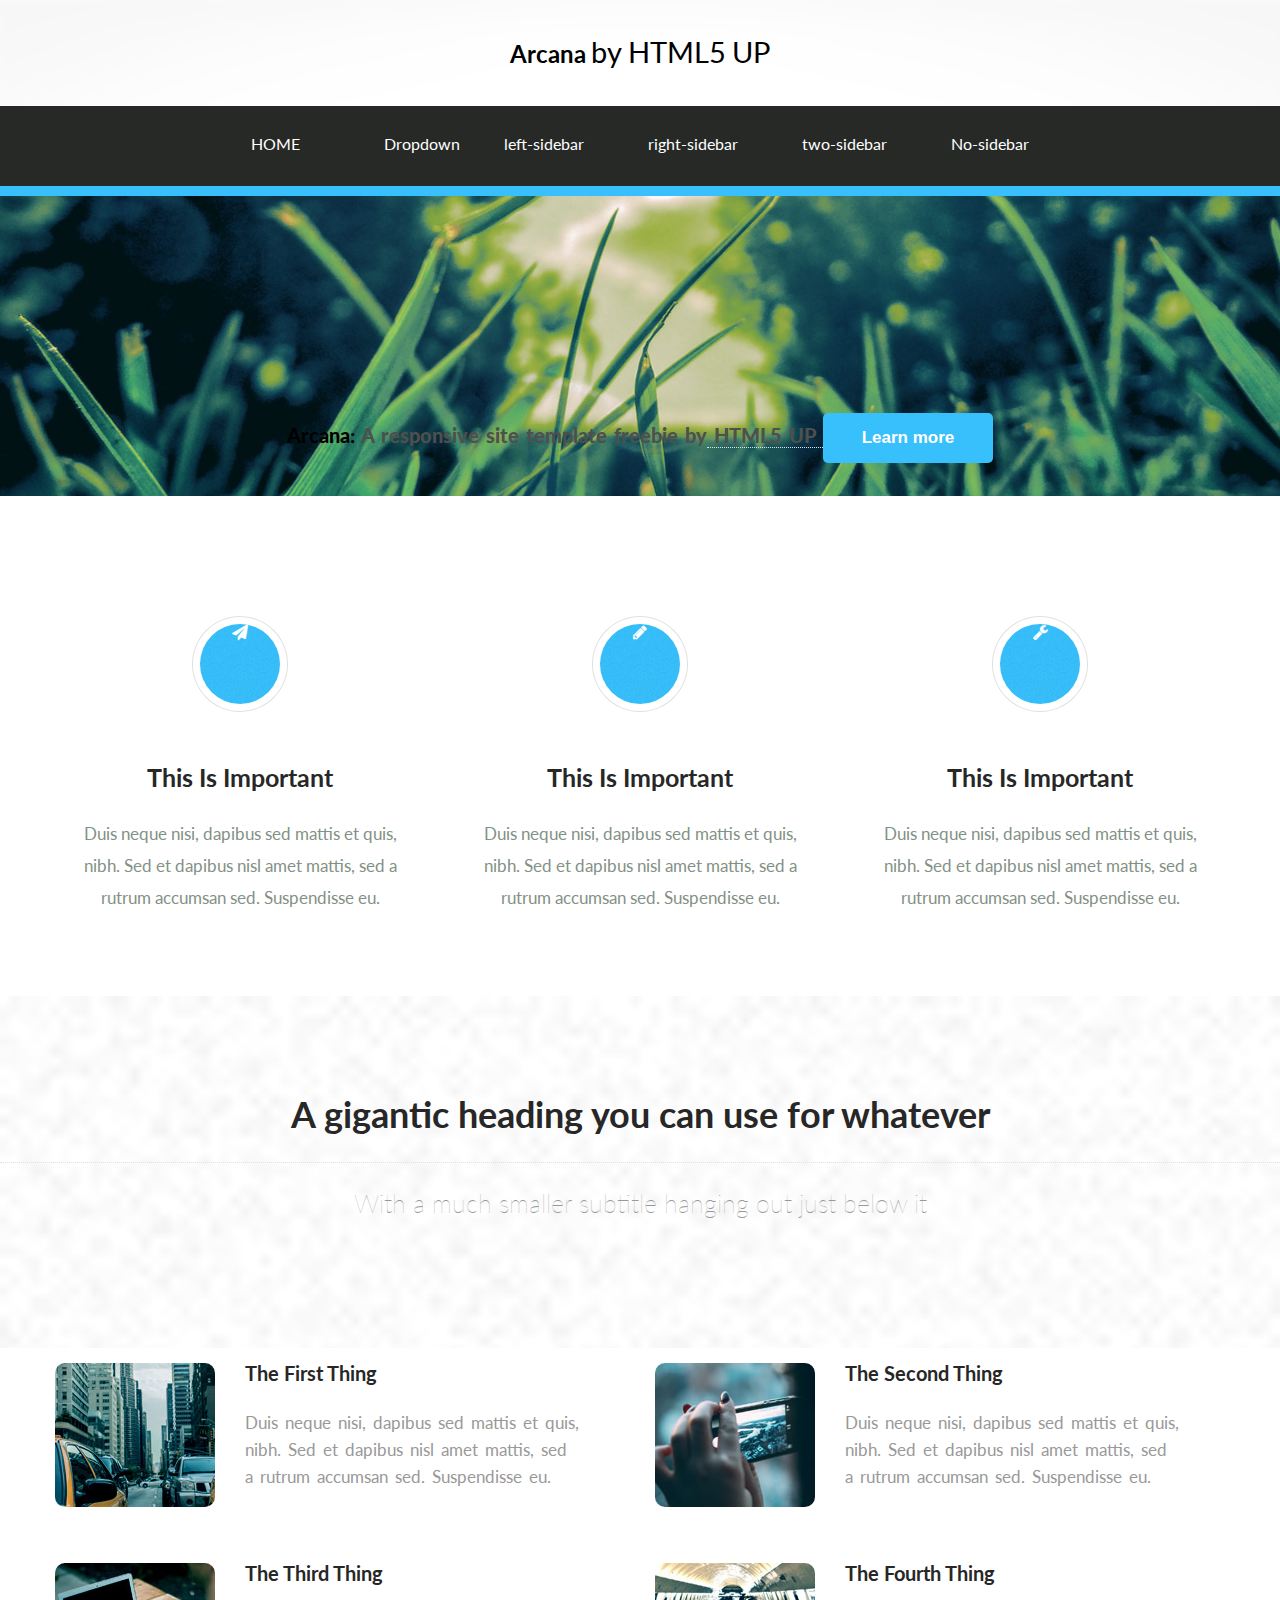
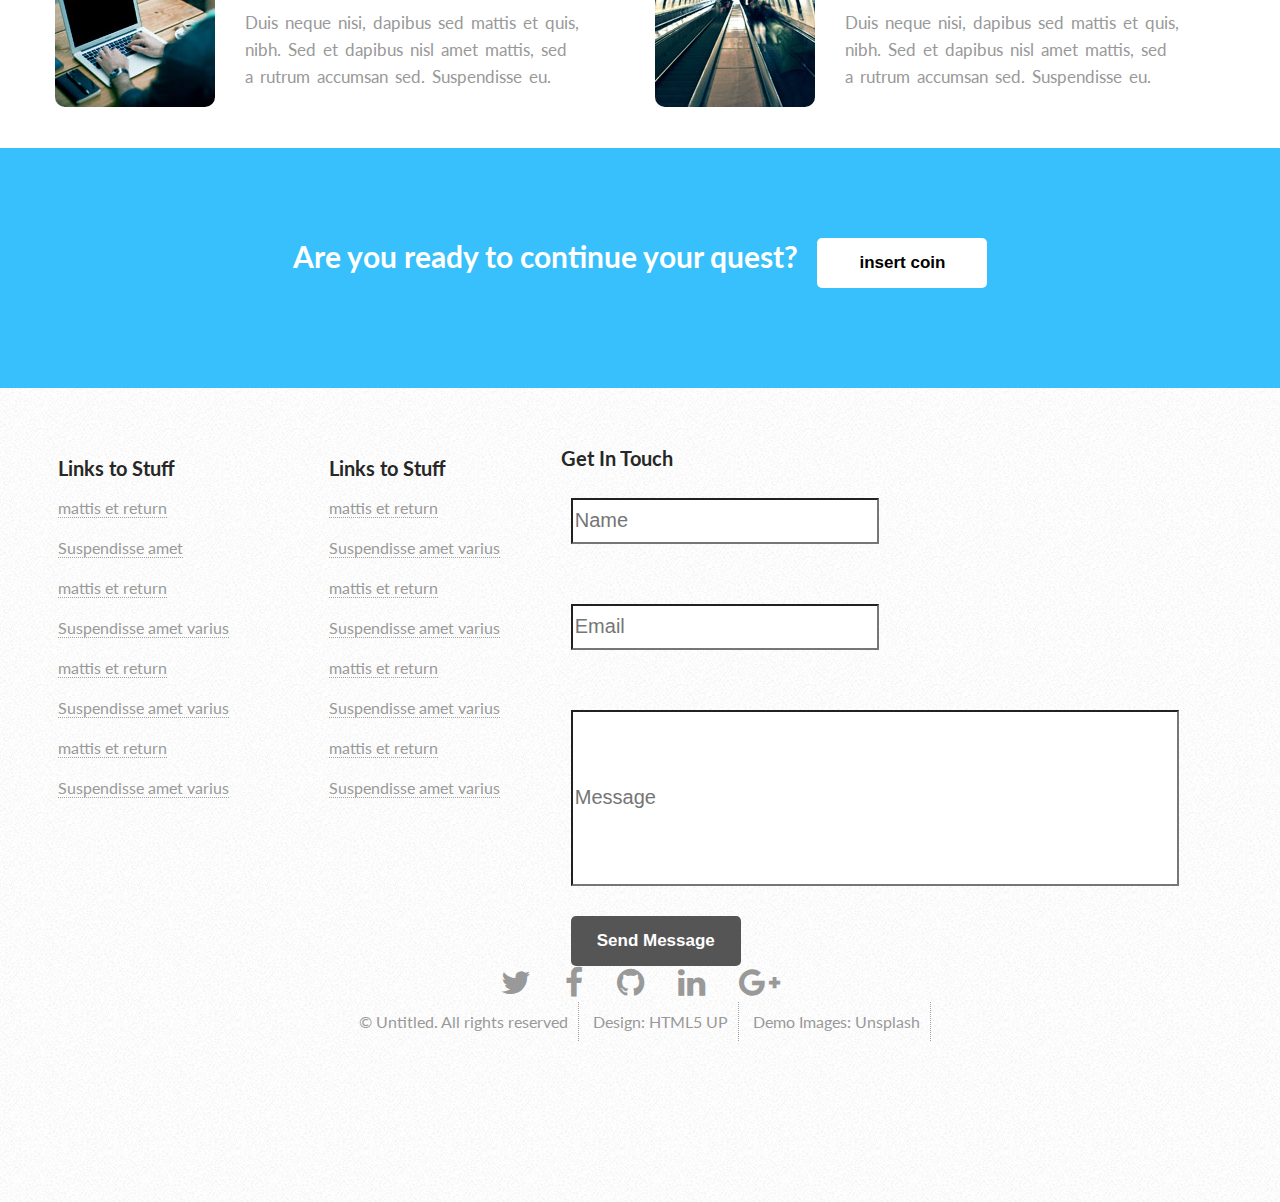
<file: Archna/index.html>
<!DOCTYPE html>
<html>
	<head>
		<title>Arcana</title>
		<link type="text/css" rel="stylesheet" href="style.css">
		<link rel="stylesheet" type="text/css" href="reset.css">
		<link rel="stylesheet" type="text/css" href="fa/css/font-awesome.css">
		<link href="https://fonts.googleapis.com/css?family=Lato" rel="stylesheet">
	</head>
	<body>
    <section class="parent-heading">
    		<div class="heading">
    			<h1><a href="#">Arcana <span>by HTML5 UP</span></a></h1>
    		</div>
    </section>
    <div class="navbar">
    		<ul>
    			<li><a href="#">HOME</li>
    			<li class="design">
    				<a href="#">Dropdown</a>
    				<ul>
    					<li><a href="#">ghdgjsh add</a></li>
    					<li> <a href="#">kjkd add</a></li>
    					<li> <a href="#">nkdnk add</a></li>
    					<li ><a href="#">kjd add</a></li>
    					<li> <a href="#">ldmcl</a></li>
    				</ul>
    			</li>
	    		<li><a href="#">left-sidebar</a></li>
	    		<li><a href="#">right-sidebar</a></li>
	    		<li><a href="#">two-sidebar</a></li>
	    		<li><a href="#">No-sidebar</a></li>
    		</ul>
    </div>
    <div class="wrapper">
    	<h2>Arcana:<span> A responsive site template freebie by<span class="line"> HTML5 UP </span></span> <a href="#"><button>Learn more</a>
    	</button></h2>
    </div>
    <div class="container">
    		<div class=" box box-1">
    		<i class="icon-major fa fa-paper-plane"></i>
    			<h3>This Is Important</h3>
    			<p>Duis neque nisi, dapibus sed mattis et quis,<br> nibh. Sed et dapibus nisl amet mattis, sed a<br> rutrum accumsan sed. Suspendisse eu.</p>
    		</div>
    		<div class="box box-2">
    			<i class="icon-major fa fa-pencil fa-large"></i>
    			<h3>This Is Important</h3>
    			<p>Duis neque nisi, dapibus sed mattis et quis,<br> nibh. Sed et dapibus nisl amet mattis, sed a<br> rutrum accumsan sed. Suspendisse eu.</p>
    		</div>
    		<div class="box box-3">
    			<i class="icon-major fa fa-wrench"></i>
    			<h3>This Is Important</h3>
    			<p>Duis neque nisi, dapibus sed mattis et quis,<br> nibh. Sed et dapibus nisl amet mattis, sed a<br> rutrum accumsan sed. Suspendisse eu.</p>
    		</div>
    	</div>
    	<div class="text-header">
    		<h1>A gigantic heading you can use for whatever</h1><br>
    		<p>With a much smaller subtitle hanging out just below it</p>
    	</div>
    	<section class="container1">
    		<div class="row">
    			<div class="box-size">
	    			<div class="pic">
	    				<img class="pic1" src="img/pic1.jpg">
	    			</div>
	    			<div class="pic">
	    				<h3>The First Thing</h3><br>
	    				<p>Duis neque nisi, dapibus sed mattis et quis,<br> nibh. Sed et dapibus nisl amet mattis, sed<br> a rutrum accumsan sed. Suspendisse eu.</p>
					</div>
    			</div>
    			<div class="box-size">
    				<div class="pic">
	    				<img class="pic1" src="img/pic2.jpg">
	    			</div>
	    			<div class="pic">
	    				<h3>The Second Thing</h3><br>
	    				<p>Duis neque nisi, dapibus sed mattis et quis,<br> nibh. Sed et dapibus nisl amet mattis, sed<br> a rutrum accumsan sed. Suspendisse eu.</p>
					</div>
    			</div>
    		</div>
    		<div class="row">
    			<div class="box-size">
	    			<div class="pic">
	    				<img class="pic1" src="img/pic3.jpg">
	    			</div>
	    			<div class="pic">
	    				<h3>The Third Thing</h3><br>
	    				<p>Duis neque nisi, dapibus sed mattis et quis,<br> nibh. Sed et dapibus nisl amet mattis, sed<br> a rutrum accumsan sed. Suspendisse eu.</p>
					</div>
    			</div>
    			<div class="box-size">
    				<div class="pic">
	    				<img class="pic1" src="img/pic4.jpg">
	    			</div>
	    			<div class="pic">
	    				<h3>The Fourth Thing</h3><br>
	    				<p>Duis neque nisi, dapibus sed mattis et quis,<br> nibh. Sed et dapibus nisl amet mattis, sed<br> a rutrum accumsan sed. Suspendisse eu.</p>
					</div>
    	</section>
   <section class="container2">
    		<h1>Are you ready to continue your quest? <a href="#"><button>insert coin</button></a> </h1>
    	</section>
    	<section class="container3">
    		<div class="list-item">
    			<h3>Links to Stuff</h3>
    			<ul>
   				<li><a href="#">mattis et return</a></li>
   				<li><a href="#">Suspendisse amet </varius</li>
   				<li><a href="#">mattis et return</a></li>
   				<li><a href="#">Suspendisse amet varius</a></li>
   				<li><a href="#">mattis et return</a></li>
   				<li><a href="#">Suspendisse amet varius</a></li>
   				<li><a href="#">mattis et return</a></li>
   				<li><a href="#">Suspendisse amet varius</a></li>
    			</ul>
    		</div>
    		<div class="list-item">
    			<h3>Links to Stuff</h3>
    			<ul>
   				<li><a href="#">mattis et return</a></li>
   				<li><a href="#">Suspendisse amet varius</a></li>
   				<li><a href="#">mattis et return</li>
   				<li><a href="#">Suspendisse amet varius</a></li>
   				<li><a href="#">mattis et return</li></a>
   				<li><a href="#">Suspendisse amet varius</a></li>
   				<li><a href="#">mattis et return</a></li>
   				<li><a href="#">Suspendisse amet varius</a></li>
    			</ul>
    		</div>
    		<div class="form">
    			<h3>Get In Touch</h3>
    			<input  type="text" placeholder="Name">  <input type="text" placeholder="Email"><br>
    			<input class="message" type="text" placeholder="Message">
    			<button>Send Message</button>
    		</div><br>
    	</section>
	    	<footer class="primary-footer">
	    		<a href="#"><i class="fa fa-twitter fa-2x"></i></a>
	    		<a href="#"><i class="fa fa-facebook fa-2x"></i></a>
	    		<a href="#"><i class="fa fa-github fa-2x"></i></a>
	    		<a href="#"><i class="fa fa-linkedin fa-2x"></i></a>
	    		<a href="#"><i class="fa fa-google-plus fa-2x"></i></a> 
	    		<div class="copyright">
	    			<ul>
	    				<li>© Untitled. All rights reserved</li>
	    				<li>Design:<a href="#"> HTML5 UP</a></li>
	    				<li>Demo Images:<a href="#"> Unsplash</a></li>
	    			</ul>
	    		</div>  		
	    	</footer>
    
	</body>
</html>
</file>
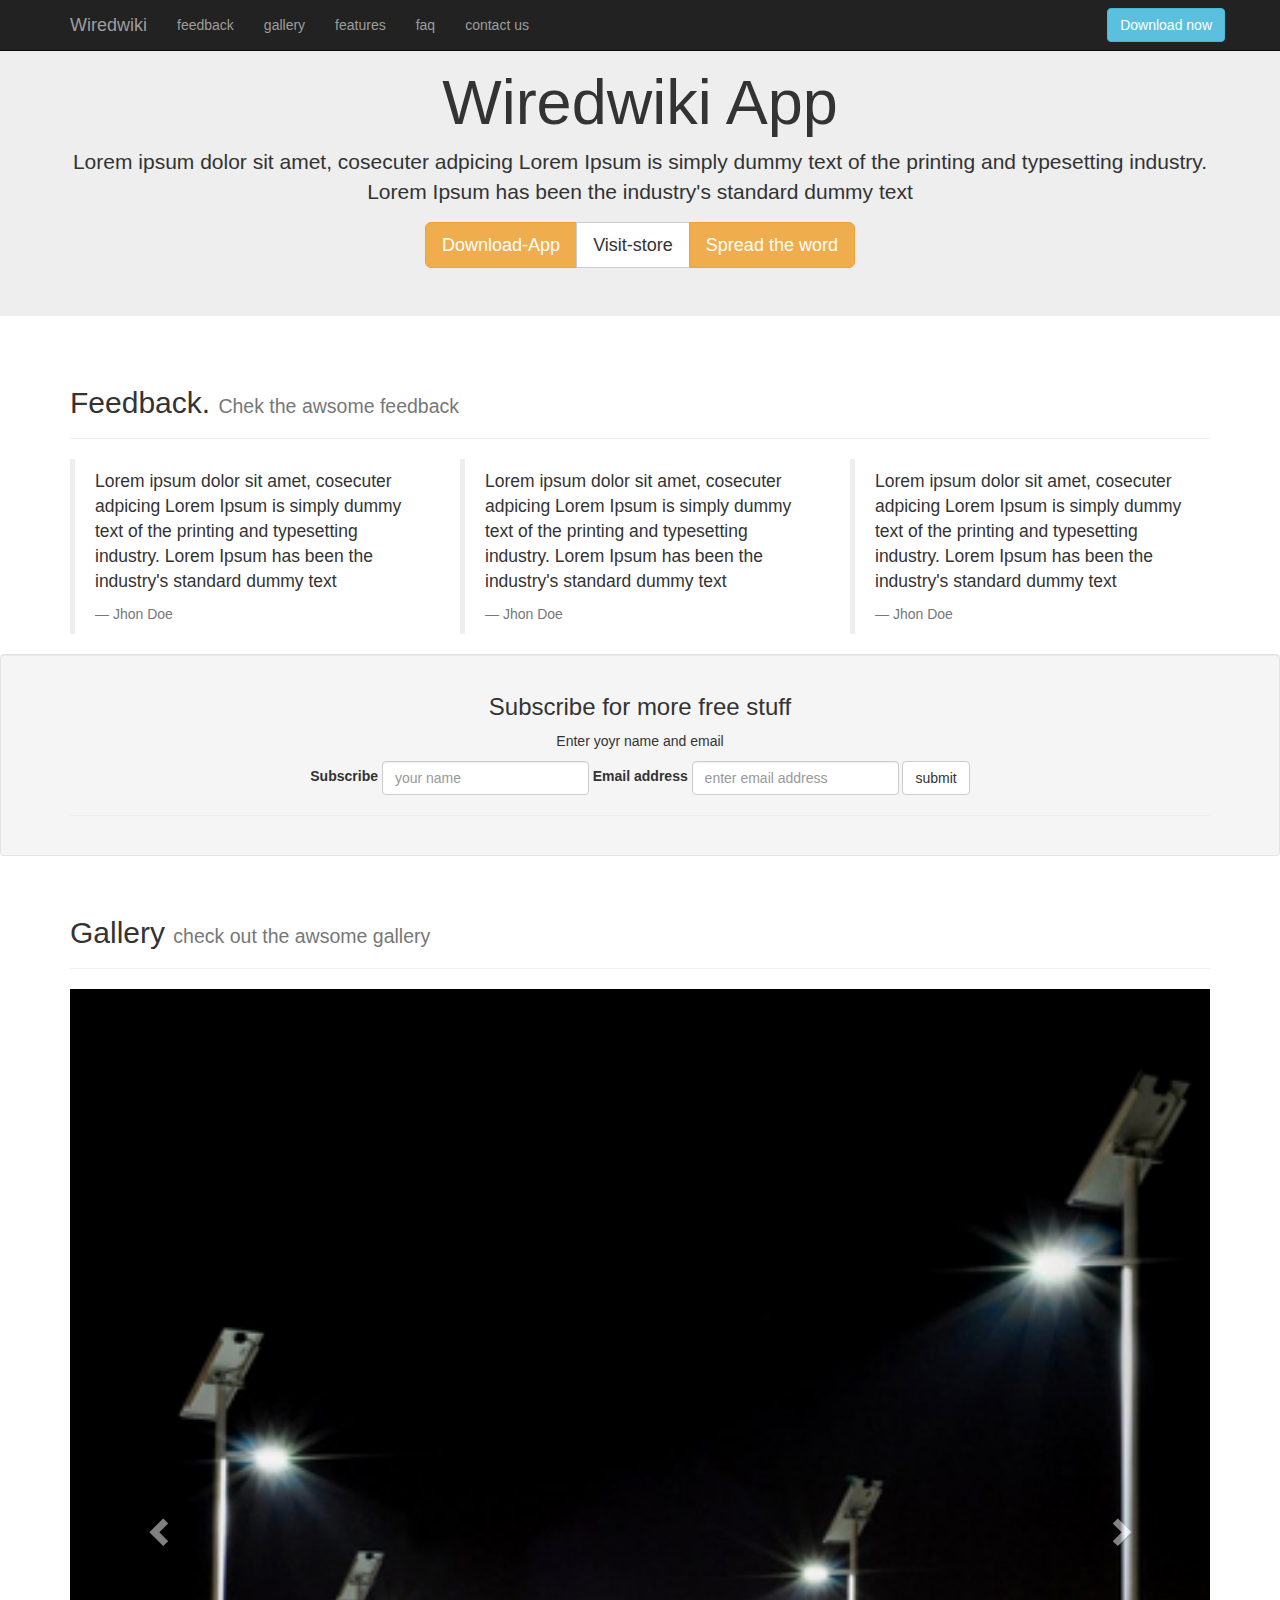
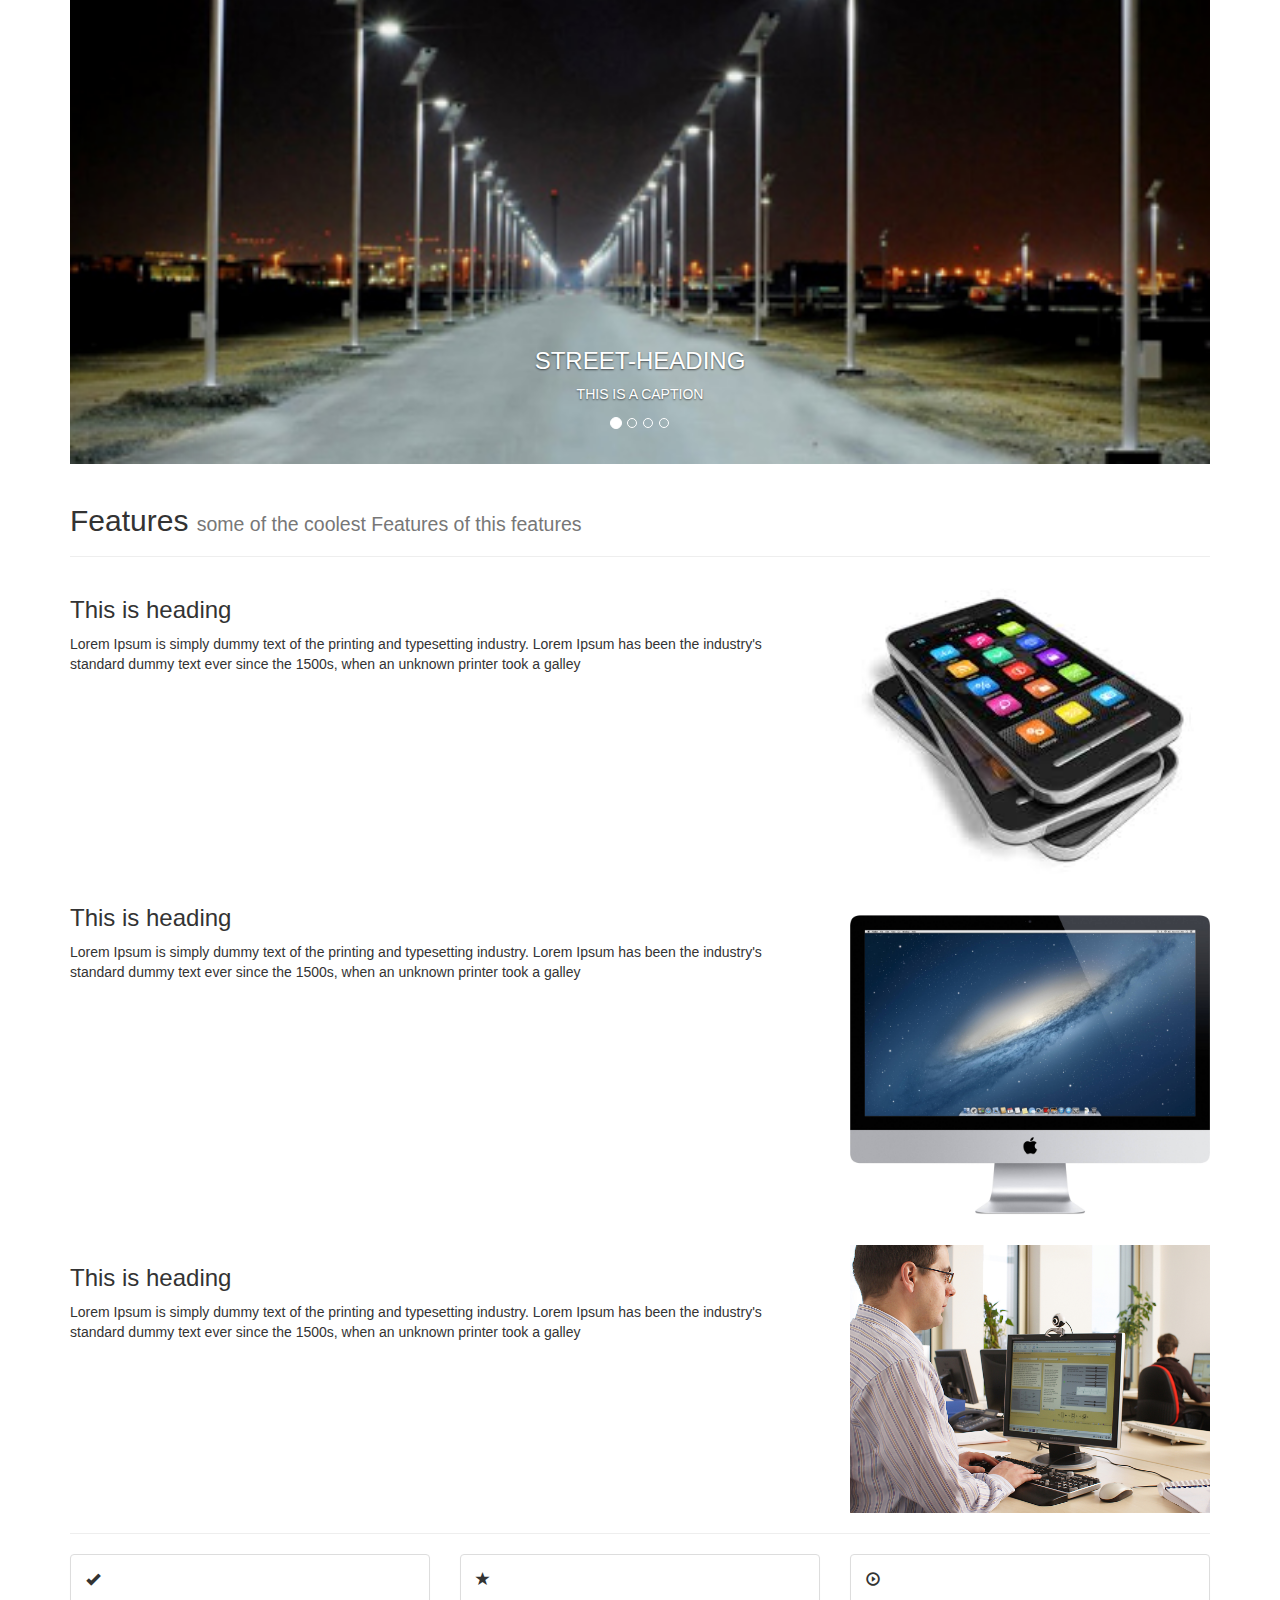
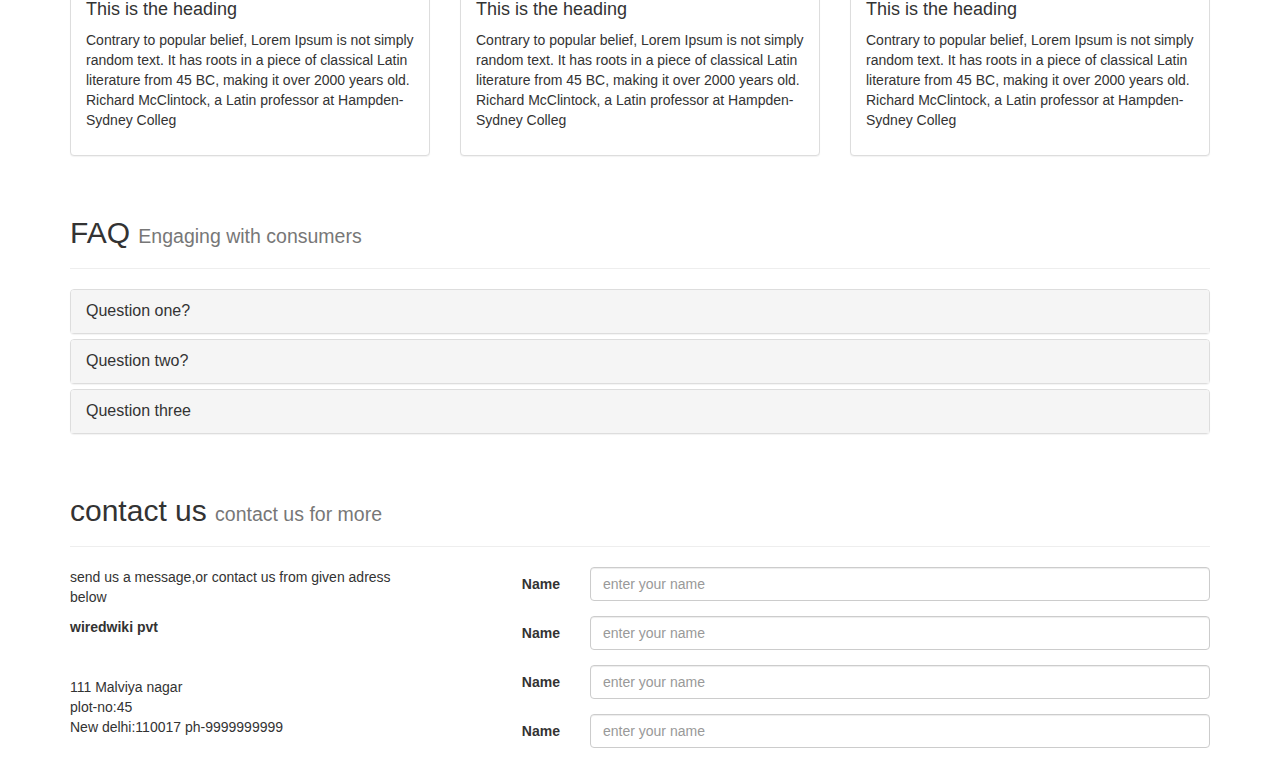
<file: Bootstrap-1/index.html>
<!DOCTYPE html>
<html>
	<head>
		<title>responsive layout</title>
		<!-- latest compiled minified css -->
		<link rel="stylesheet" type="text/css" href="css/bootstrap.css">
		<style>
			img{
				width:1200px;
				height:auto;  
			}
		</style>
	</head>
	<body>
			<!-- navbar -->
			<Nav class="navbar navbar-inverse navbar-fixed-top" id="My-navbar">
				<div class="container">
					<div class="navbar-heading">
						<button type="button" class="navbar-toggle" data-toggle="collapse" data-target="#navbar-collapse">
						<span class="icon-bar"></span>
						<span class="icon-bar"></span>
						<span class="icon-bar"></span>
						<span class="icon-bar"></span>
						</button>
						<a href="" class=navbar-brand>Wiredwiki</a>
					</div><!-- navbar-header -->
					<div class="collapse navbar-collapse" id="navbar-collapse">
					  <a href="" class="btn btn-info navbar-btn navbar-right">Download now</a>
						<ul class="nav navbar-nav">
							<li><a href="#feedback">feedback</a></li>
							<li><a href="#gallery">gallery</a></li>
							<li><a href="#features">features</a></li>
							<li><a href="#faq">faq</a></li>		
							<li><a href="#contact us">contact us</a></li>	
						</ul>
					</div>	
				</div><!-- End of Container -->
			</nav><!-- end of navbar -->
			<!-- jumbotron -->
			<div class="jumbotron">
				<div class="container text-center">
					<h1>Wiredwiki App</h1>
					<p>Lorem ipsum dolor sit amet, cosecuter adpicing Lorem Ipsum is simply dummy text of the printing and typesetting industry. Lorem Ipsum has been the industry's standard dummy text</p>
					<div class="btn-group">
						<a href="" class="btn btn-lg btn-warning">Download-App</a>
						<a href="" class="btn btn-lg btn-default">Visit-store</a>
						<a href="" class="btn btn-lg btn-warning">Spread the word</a>
					</div>
				</div><!-- End of container -->
			</div><!-- End of jombotorn -->
			
			<div class="container">
				<section>
					<div class="page-header" id="feedback">
						<h2>Feedback. <small>Chek the awsome feedback</small></h2>
					</div>
					<div class="row">
						<div class="col-lg-4">
							<blockquote>
								<p>Lorem ipsum dolor sit amet, cosecuter adpicing Lorem Ipsum is simply dummy text of the printing and typesetting industry. Lorem Ipsum has been the industry's standard dummy text</p>
								<footer>Jhon Doe</footer>
							</blockquote>
						</div>
						<div class="col-lg-4">
							<blockquote>
								<p>Lorem ipsum dolor sit amet, cosecuter adpicing Lorem Ipsum is simply dummy text of the printing and typesetting industry. Lorem Ipsum has been the industry's standard dummy text</p>
								<footer>Jhon Doe</footer>
							</blockquote>
						</div>
						<div class="col-lg-4">
							<blockquote>
								<p>Lorem ipsum dolor sit amet, cosecuter adpicing Lorem Ipsum is simply dummy text of the printing and typesetting industry. Lorem Ipsum has been the industry's standard dummy text</p>
								<footer>Jhon Doe</footer>
							</blockquote>
						</div>
					</div><!-- End of row" -->
				</section>
			</div><!-- End of container -->
			<!-- Call to action -->
				<section>
					<div class="well">
						<div class="container text-center">
							<h3>Subscribe for more free stuff</h3>
							<p>Enter yoyr name and email</p>
							<form action="" class="form-inline">
								<div class="form-group">
									<label for="subscription">Subscribe</label>
									<input type="text" class="form-control" id="subscription" placeholder="your name">
								</div>
								<div class=form-group>
									<label for="email">Email address</label>
									<input type="text" class="form-control" id="email" placeholder="enter email address">
								</div>
								<a href="" class="btn btn-default">submit</a>	
							</form>
							<hr>
						</div><!-- End of container -->
					</div><!-- End well -->
				</section>
			<!-- call to action -->
			<!-- Gallery -->
			<div class="container">
				<section>
					<div class="page-header" id="Gallery">
						<h2>Gallery <small>check out the awsome gallery</small></h2>
					</div>
					<div class="carousel slide" id="screenshot-carousel" data-ride="carousel">
						<ol class="carousel-indicators">
							<li data-target="screenshot-carousel" data-slide-to="0" class="active"></li>
							<li data-target="#screenshot-carousel" data-slide-to="1"></li>
							<li data-target="#screenshot-carousel" data-slide-to="2"></li>
							<li data-target="#screenshot-carousel" data-slide-to="3"></li>
						</ol>
						<div class="carousel-inner">
							<div class="item active">
								<img src="img/street.jpg" alt="Text-of-image">
									<div class="carousel-caption">
										<h3>STREET-HEADING</h3>
										<p>THIS IS A CAPTION</p>
									</div>
							</div>
							<div class="item">
								<img src="img/pain.jpg" alt="Text-of-image">
									<div class="carousel-caption">
										<h3>PAINTING-HEADING</h3>
										<p>THIS IS A CAPTION</p>
									</div>

							</div>
							<div class="item">
								<img src="img/street.jpg" alt="Text-of-image">
									<div class="carousel-caption">
										<h3>STREET-HEADING</h3>
										<p>THIS IS A CAPTION</p>
									</div>

							</div>
							<div class="item">
								<img src="img/hiway.jpg" alt="Text-of-image">
									<div class="carousel-caption">
										<h3>HIGHWAY-HEADING</h3>
										<p>THIS IS A CAPTION</p>
									</div>
							</div>
						</div><!--End of inner carousel-->
						<a href="#screenshot-carousel" class="left carousel-control" data-slide="prev">
							<span class="glyphicon glyphicon-chevron-left"></span>
						</a>
						<a href="#screenshot-carousel" class="right carousel-control" data-slide="next">
							<span class="glyphicon glyphicon-chevron-right"></span>
						</a>
					</div><!-- End of carousel -->
				</section>
			</div><!-- end of container-->
			<!--features-->
			<div class="container">
				<section>
					<div class="page-header" id="features">
						<h2>Features <small>some of the coolest Features of this features</small></h2>
					</div><!--End of page-header-->
					<div class="row">
						<div class="col-lg-8">
							<h3>This is heading</h3>
							<p>Lorem Ipsum is simply dummy text of the printing and typesetting industry. Lorem Ipsum has been the industry's standard dummy text ever since the 1500s, when an unknown printer took a galley</p>
						</div>
						<div class="col-lg-4">
						<img class="img-responsive" src="img/sm.jpg">
						</div>
					</div>
					<div class="row">
						<div class="col-lg-8">
							<h3>This is heading</h3>
							<p>Lorem Ipsum is simply dummy text of the printing and typesetting industry. Lorem Ipsum has been the industry's standard dummy text ever since the 1500s, when an unknown printer took a galley</p>
						</div>
						<div class="col-lg-4">
						<img class="img-responsive" src="img/im.jpg">
						</div>
					</div>
					<div class="row">
						<div class="col-lg-8">
							<h3>This is heading</h3>
							<p>Lorem Ipsum is simply dummy text of the printing and typesetting industry. Lorem Ipsum has been the industry's standard dummy text ever since the 1500s, when an unknown printer took a galley</p>
						</div>
						<div class="col-lg-4">
							<img class="img-responsive" src="img/us.jpg">
						</div>
					</div>
				</section>
				<hr>
					<div class="row">
						<div class="col-lg-4">
							<div class="panel panel-default">
								<div class="panel-body">
								<span class="glyphicon glyphicon-ok"></span>
									<h4>This is the heading</h4>
									<p>Contrary to popular belief, Lorem Ipsum is not simply random text. It has roots in a piece of classical Latin literature from 45 BC, making it over 2000 years old. Richard McClintock, a Latin professor at Hampden-Sydney Colleg</p>
								</div>
							</div>
							
						</div>
						<div class="col-lg-4">
							<div class="panel panel-default">
								<div class="panel-body">
								<span class="glyphicon glyphicon-star"></span>
									<h4>This is the heading</h4>
									<p>Contrary to popular belief, Lorem Ipsum is not simply random text. It has roots in a piece of classical Latin literature from 45 BC, making it over 2000 years old. Richard McClintock, a Latin professor at Hampden-Sydney Colleg</p>
								</div>
							</div>
							
						</div>
						<div class="col-lg-4">
							<div class="panel panel-default">
								<div class="panel-body">
								<span class="glyphicon glyphicon-play-circle"></span>
									<h4>This is the heading</h4>
									<p>Contrary to popular belief, Lorem Ipsum is not simply random text. It has roots in a piece of classical Latin literature from 45 BC, making it over 2000 years old. Richard McClintock, a Latin professor at Hampden-Sydney Colleg</p>
								</div>
							</div>
							
						</div>
					</div><!--end of row-->
			</div><!--end of container-->
	<!--Faq-->
	<div class="container">
		<section>
			<div class="page-header" id="faq">
				<h2>FAQ <small>Engaging with consumers</small></h2>
			</div><!--End of page-header-->
			<div class="panel-group" id="accordian">
				<div class="panel panel-default">
					<div class="panel-heading">
						<div class="panel-title">
							<a href="#collapse-1" data-toggle="collapse" data-parent="#accordian">
								Question one?
							</a>
						</div><!--end of pannel-title-->
						  <div id="collapse-1" class="panel-collapse collapse">	
							<div class="panel-body">
							Contrary to popular belief, Lorem Ipsum is not simply random text. It has roots in a piece of classical Latin literature from 45 BC, making it over 2000 years old. Richard McClintock,
							</div>
						</div>
					</div>
				</div>	
				<div class="panel panel-default">
					<div class="panel-heading">
						<div class="panel-title">
							<a href="#collapse-2" data-toggle="collapse" data-parent="#accordian">
								Question two?
							</a>
							<div id="collapse-2" class="panel-collapse collapse">
							<div class="panel-body">
							Contrary to popular belief, Lorem Ipsum is not simply random text. It has roots in a piece of classical Latin literature from 45 BC, making it over 2000 years old. Richard McClintock,
							</div>
							</div>
						</div>
					</div>
				</div>
				<div class="panel panel-default">
					<div class="panel-heading">
						<div class="panel-title">
							<a href="#collapse-3" data-toggle="collapse" data-parent="#accordian">
								Question three
							</a>
							<div id="collapse-3" class="panel-collapse collapse">
							<div class="panel-body">
							Contrary to popular belief, Lorem Ipsum is not simply random text. It has roots in a piece of classical Latin literature from 45 BC, making it over 2000 years old. Richard McClintock,
							</div>
							</div>
						</div>
					</div>
				</div>			
			</div>
		</section>
	</div><!--end of container-->
	<!--contact us-->
	<div class="container">
		<section>
			<div class="page-header" id="contact">
				<h2>contact us <small>contact us for more</small></h2>
			</div><!--End of page-header-->
			<div class="row">
				<div class="col-lg-4">
					<p>send us a message,or contact us from given adress below</p>
					<address>
						<strong>wiredwiki pvt</strong></address><br>
						111 Malviya nagar<br>
						plot-no:45<br>
						New delhi:110017
						ph-9999999999
					</address>
				</div>
				<div class="col-lg-8">
					<form action="" class="form-horizontal">
						<div class="form-group">
							<label for="user-name" class="col-lg-2 control-label">Name</label>
							<div class="col-lg-10">
								<input type=text class="form-control" id="user-name" placeholder="enter your name">
							</div>
						</div>
						<div class="form-group">
							<label for="user-email" class="col-lg-2 control-label">Name</label>
							<div class="col-lg-10">
								<input type=text class="form-control" id="user-name" placeholder="enter your name">
							</div>
						</div>
						<div class="form-group">
							<label for="user-url" class="col-lg-2 control-label">Name</label>
							<div class="col-lg-10">
								<input type=text class="form-control" id="user-name" placeholder="enter your name">
							</div>
						</div>
						<div class="form-group">
							<label for="user-message" class="col-lg-2 control-label">Name</label>
							<div class="col-lg-10">
								<input type=text class="form-control" id="user-name" placeholder="enter your name">
							</div>
						</div>
					</form>
				</div>
			</div>
			
		</section>
	</div>				

			<!-- Latest compiled and minified css --> 
			<script type="text/javascript" src="js/jquery-3.1.0.min.js"></script>
			<script type="text/javascript" src="js/bootstrap.js"></script>
	</body>
</html>
</file>
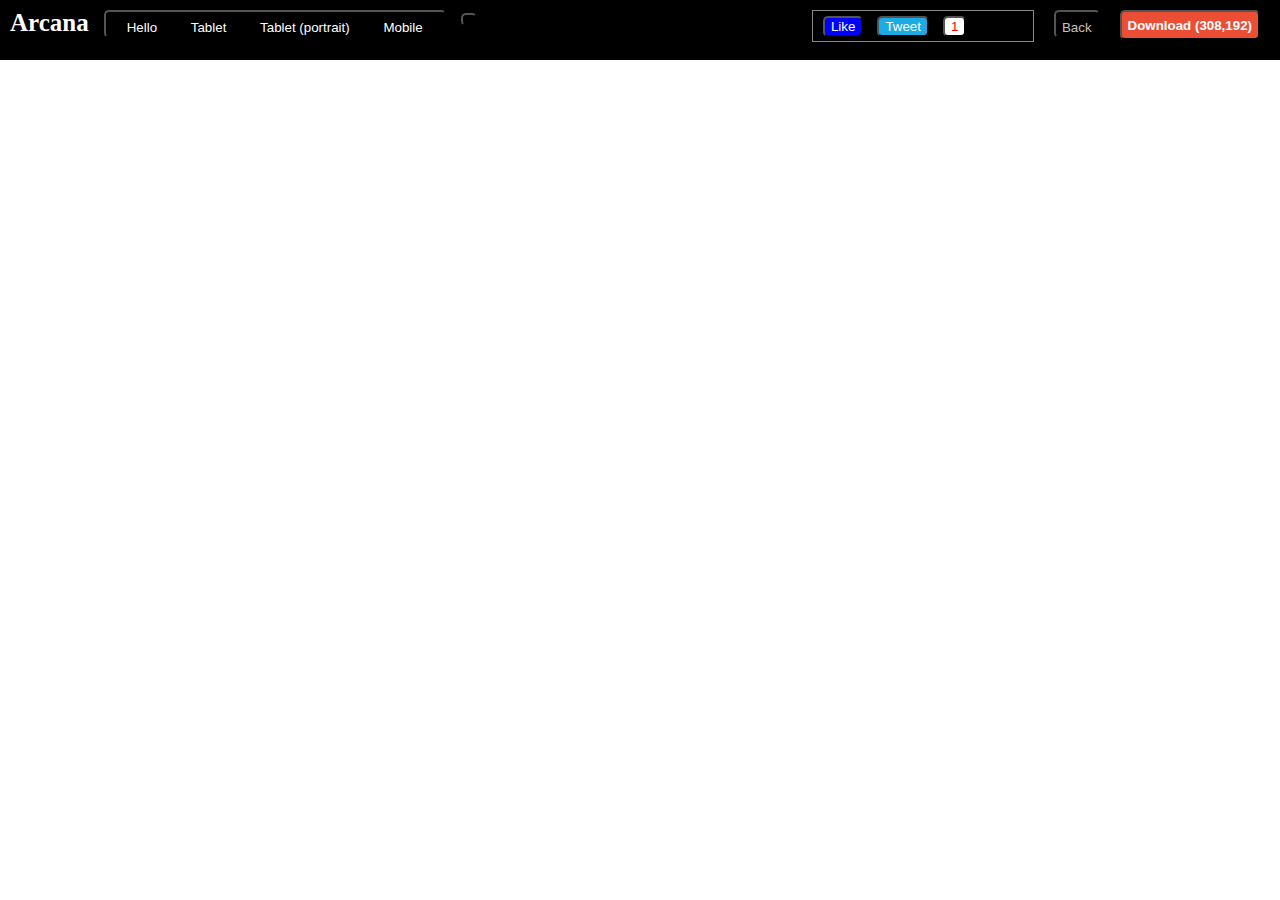
<file: Bootstrap-3/index.html>
<!DOCTYPE html>
<html>
	<head>
	<!--compiled linked-file-->
		<title>Arcana</title>
		<link rel="stylesheet" type="text/css" href="style.css">
		<link rel="stylesheet" type="text/css" href="reset.css">
		<link rel="stylesheet" type="text/css" href="https://opensource.keycdn.com/fontawesome/4.6.3/font-awesome.min.css">
		<link href='http://fonts.googleapis.com/css?family=Lato:400,700' rel='stylesheet' type='text/css'>
	</head>
	<body>
	<!---navbar-->
		<section class="navbar">
			<div class="left-header">
				<div class="heading text">
					<h3>Arcana</h3>
				</div>
				<div class="text">
				   <button class="btn">
						<ul>
							<li>Hello</li>
							<li>Tablet</li>
							<li>Tablet (portrait)</li>
							<li>Mobile</li>
						</ul>
					</button>
				</div>
				<div class="text">
					<button class="btn">
					<i class="fa fa-arrow-circle-down" aria-hidden="true"></i>	
					</button>
				</div>
			</div>
			<div class="right-header">
			  <a href="#">
				   <div class="text1">
						<button class="btn1">Download (308,192)</button>
					</div>
					<div class="text1 x">
						<button class="btn">
							Back
						</button>
						
					</div>
					<div class="text1 design">
						
						<button class="box box1">
							<i class="fa fa-thumbs-o-up" aria-hidden="true">Like</i>
						</button>
						<button class="box box2">
							<i class="fa fa-twitter" aria-hidden="true">Tweet</i>
						</button>
						<button class="box box3">
							<i class="fa fa-google-plus" aria-hidden="true">1</i>
						</button>
					</div>
				</a>
			</div> 
		</section>
		<!--end of navbar-->
		
		
	</body>
</html>
</file>
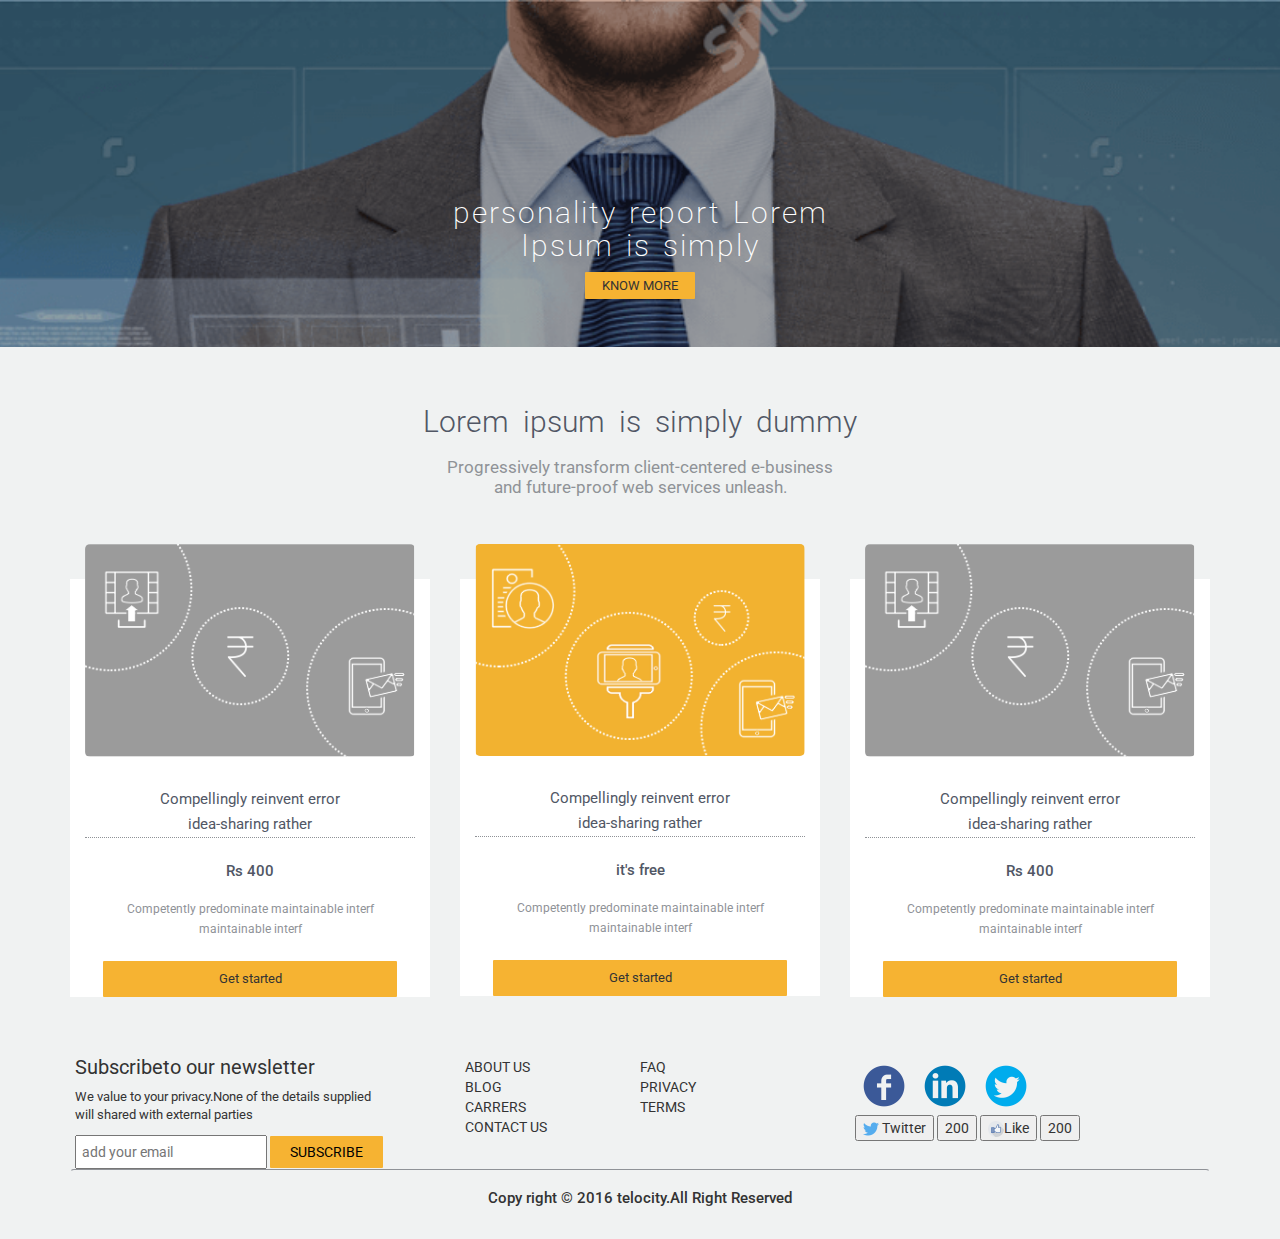
<file: telocity/index.html>
<!DOCTYPE html>
<html>
	<head>
		<title>Talocity</title>
		<link rel="stylesheet" type="text/css" href="css/bootstrap.css">
		<link rel="stylesheet" type="text/css" href="css/style.css">
		<link href='http://fonts.googleapis.com/css?family=Roboto:400,100,‌​100italic,300,300ita‌​lic,400italic,500,50‌​0italic,700,700itali‌​c,900italic,900' rel='stylesheet' type='text/css'>
	</head>
	<body>
	
	<!--jumbotron-->
		<div class="jumbotron header" id="header">
			<h1>personality report Lorem<br>Ipsum is simply</h1>
			<button class="btn btn-lg btn-default">KNOW MORE</button>	
		</div><!--end of junbotron-->
		<!--conatiner-->
		<div class="container text-header">
			<h3>Lorem ipsum is simply dummy</h3>
			<p>Progressively transform client-centered e-business<br> and future-proof web services unleash.</p>
		</div><!--end of container-->
		<!--container-->
		<div class="container">
			<div class="row">
				<div class="col-lg-4 col-md-6 col-sm-12">
					<div class="box col-md-12">
							<img class="pic img-responsive" src="img/pic2.png">
							<h2>Compellingly reinvent error<br>idea-sharing rather</h2>
							<h3>Rs 400</h3>
							<p>Competently predominate maintainable interf<br>maintainable interf</p>
							<button class="btn1 btn btn-lg btn-default">Get started</button>
					</div>
				</div>
				<div class="col-lg-4 col-md-6 col-sm-12">
					<div class="box col-md-12">
						<img class="pic img-responsive" src="img/pic3.png">
						<h2>Compellingly reinvent error<br>idea-sharing rather</h2>
						<h3>it's free</h3>
						<p>Competently predominate maintainable interf<br>maintainable interf</p>
						<button class="btn1 btn btn-lg btn-default">Get started</button>
					</div>
				</div>
				<div class="col-lg-4 col-md-6 col-sm-12">
					<div class="box col-md-12">
						<img class="pic img-responsive" src="img/pic2.png">
						<h2>Compellingly reinvent error<br>idea-sharing rather</h2>
						<h3>Rs 400</h3>
						<p>Competently predominate maintainable interf<br>maintainable interf</p>
						<button class="btn1 btn btn-lg btn-default">Get started</button>
					</div>
				</div>
			</div>
		</div><!--end of container-->
		<!--container-->
		<div class="container"> 
			<div class="row">
					<div class="grid col-lg-4 col-md-6 col-sm-12">
						<h1>Subscribeto our newsletter</h1>
						<p>We value to your privacy.None of the details supplied<br>will shared with external parties</p>
						<input type="text" placeholder="add your email"> <button class="x">SUBSCRIBE</button>
					</div>
						<div class="grid col-lg-4 col-md-6 col-sm-12">
						<div class="row">
							<div class="col-md-6 col-sm-6">
								ABOUT US<br>
								BLOG<br>
								CARRERS<br>
								CONTACT US<br>
							</div>
							<div class="col-md-6 col-sm-6">
								FAQ<br>
								PRIVACY<br>
								TERMS<br>
							</div>
						</div>
				</div>
				<div class="grid col-lg-4 col-md-6 col-sm-12">
						<img class="picture" src="img/fb.png">
						<img class="picture" src="img/link.png">
						<img class="picture"src="img/tww.png"><br>
						<button><img class="icon" src="img/tws.png"> Twitter</button>
						<button> 200 </button>
						<button><img class="icon" src="img/like.png">Like</button>
						<button> 200 </button>
				</div>
			</div><!--end of container-->
		<!--footer-->
		<div class="navbar navbar-static bottom small">
			<h1>Copy right &#169 2016 telocity.All Right Reserved</h1>
		</div><!--end of footer-->
		<script type="text/javascript" src="js/jquery-3.1.0.min.js"></script>
		<script type="text/javascript" src="js/bootstrap.js"></script>
		<script src="http://code.jquery.com/jquery-3.1.1.min.js" integrity="sha256-hVVnYaiADRTO2PzUGmuLJr8BLUSjGIZsDYGmIJLv2b8=" crossorigin="anonymous"></script>
		<script>
		$(document).ready(function(){
			$(window).scroll(function(){
				var wScroll = $(this).scrollTop();
				$('.jumbotron.header').css("transform","translate(0px,-"+wScroll/3.0+"px)");
	 		
			})
		});
		
	</script>
	</body>
</html>
</file>
<file: Archna/style.css>
body{
	font-family: "Lato", sans-serif;
}
.parent-heding{
	background: 
}
.heading{
	font-size: 1.5em;
	word-spacing: -0.025em;
	border:none;
	text-align:center;
	padding:3% 0;
	background: url("img/bg.png"); 
	background-size:cover;
	background-repeat: no-repeat;
}
.theme-name{
	font-size: 1.2em;
	font-weight:400;
	color:#808581;
}
.heading h1 a{
	color: black;
	font-weight: 700;
}
.heading h1 a span{
	font-size: 1.2em;
	font-weight:400;
}
a{
text-decoration:none;
}
a:hover{
	color:#37c0fb !important; 
}
.navbar{
	background: #262925; 
	width: 100%;
	height: 80px;
	text-align:center;
	position: relative;
	border-bottom: 10px solid #37c0fb; 
}
.navbar a{
	color: #fff;
}
.navbar ul li{
	display: inline-block;
	padding:30px;
	color: #fff;
	position: relative;
}
.navbar ul ul{
	display: none;
	width: 200px;
}
.navbar ul li:hover > ul{
	display:block;
}
.design{
	position:absolute;
	left:20px;
}
.wrapper{
	background:url("img/img1.jpg");
	height:300px;
	background-size: cover;
	text-align:center; 
}
.wrapper h2{
	padding-top:17%;
	word-spacing: 2px;
	
	font-size: 20px;
	font-weight:900; 
}
.wrapper span{
	color:#4F4F4E;
	font-weight:100px; 
}
button{
	font-size: 17px;
	height: 50px;
	width: 170px;
	border:none;
	border-radius: 5px;
	font-weight: bold;
}
.wrapper button{
	color: #fff;
	background:#37c0fb; 	  
}
.wrapper a{
	color: #fff;
}
.line{
	border-bottom: 1px dotted #DBE2EC;
	border-bottom-height:10px;  
}
.container{
	margin:0 auto;
	width: 1200px;
	height: 500px;
}
.box{
	height:300px;
	width:30%;
	float: left;
	margin:20px; 
	margin-top:10%;
	text-align: center;
	 line-height:2em;
}
.box h3{
	font-size: 25px;
	font-weight:700px;
	padding-top: 7%;
	color: #272727;
}
.box p{
	font-size:17px;
	color: #839185;
	padding-top:7%;
}
.icon-major{
	text-align: center;
	cursor: auto;
	background:#37c0fb;
	background-image: url("img/b.jpg");
	color: #fff;
    border-radius:100%;
    width: 5em;
    height: 5em;
    margin: 0 0 2em 0;
    line-height: 5em;
    box-shadow: 0 0 0 7px white, 0 0 0 8px #e0e0e0;
    top: 5%;
}
.text-header{
	clear: both;
	width:100%;
	background:url("img/ba.jpg");
	background-size: cover;
	height:250px;
	text-align:center;
	padding-top: 8%;
	line-height: 2em;
}
.text-header h1{
	color:#272727;
	font-size:2.25em;
}
.text-header p{
	font-size:25px;
	color:#999;
	font-weight:100;
	border-top: 1px dotted #e0e0e0;
	line-height: 80px;
}
.container1{
	margin:0 auto;
	height: 400px;
	width:1200px;
}
.row{
	width: 100%;
	height: 200px;
}
.box-size{
	float:left;
	width:50%;
}
.pic{
	float: left;
	margin:15px;
	border-radius:10px; 
}
.pic1{
	border-radius: 10px;
}
.pic h3{
	font-size: 20px;
	color: #272727;
}
.pic p{
	font-size:17px;
	font-weight: thick;
	color: #999;
	padding-top: 10px;
	line-height: 27px;
	word-spacing:3px;
}
.container2{
	background:#37c0fb;
	height: 150px;width: 100%;
	text-align: center;
	font-size: 30px; color: #fff;
	padding-top: 7%;
}
.container2 button{
	background: #fff;
	color: #000;
	margin-left:1%;
}
.container3{
	background:url("img/ba.jpg");
	width: 100%;
	height: 500px;
}
.list-item{
	width:15%;
	height: 300px;
	float:left;
	margin:60px 20px 0 20px;
	padding-left:3%;
	line-height:2.5em;
}
.list-item h3{
	font-size:20px;
	color:#272727;  
}
.list-item ul li a{
	border-bottom: 1px dotted #A2A1A1;
	color:#999; 
}

.form{
	float: left;
	width: 50%;
	height: 300px;
	margin:60px 20px 0 20px;
	font-size: 20px;
	color:#272727; 
}
input{
	height: 40px;
	width: 300px;
	margin: 30px 10px;
	font-size: 20px;
	font-weight: 100;
	background: white;
}
.message{
	width: 600px;
	height: 170px;
}
.form button{
	background: #555555;
	color: #fff;
	margin-left: 10px;
}
.primary-footer{
	background: url("img/ba.jpg");
	height: 250px;
	text-align: center;
	clear:left;
	padding-top:5%;
}
.primary-footer a i {
	padding:15px;
	color: #999;
}
.primary-footer a i:hover{
	color: #474747;
}
.copyright ul li{
	display: inline;
	padding: 10px;
	color: #999;
	border-right: 1px dotted #A2A1A1;
	line-height:1px;  
}
.copyright ul li a{
	color:#999; 
}
</file>
<file: Bootstrap-3/style.css>
/*---------body-------------------*/
body{
	font-family:"Lato",Helvetica,arial.sans-serif;
}
/*-------------left-header----------*/
.navbar{
position: fixed;
height:60px;
background:black;
width:100%; 
}
.left-header ul li{
	display: inline;
	padding:0 15px;
	padding-top:20px;
	color:white;   
}
.text{
	float:left;
	padding-left:15px;
}
.left-header{
	padding-top:10px; 

}
.heading{
	font-size:25px;
	font-family: "lato",Helvetica,arial.sans-serif;
	font-weight:bold;
	color:white;
	padding-left:10px;    
}
/*-------------left-header------------*/
.btn{
	color:silver;
	background: transparent;
	padding-top:8px;
	border-radius: 5px;  
}
/*------------right-header------------*/
.text1{
	float:right;
	padding-right:20px;  
}
/*----------button-right-side-------*/
.btn1{
	background:#EC4D35;
	color: white;
	height:30px;
	font-weight:900;
	border-radius:5px;  
}
.btn-logo{
	width:80px; 
}
.design{
	border:0.1px solid #898989;
	width:200px; 
	height:30px; 
}
/*-----------box-----------*/
.box{
	margin-left:10px;
	margin-top:5px; 
	border-radius: 5px;  
}
.x{
	margin-left:20px; 
}
/*-----------------like---------*/
.box1{
	background:blue;
	color: white;
}
.box2{
	background:#1BACE6;
	color:white;	
}
.box3{
	background:white;
	color:red;
}
</file>
<file: telocity/css/style.css>
/*-------footer------------*/
body{
	background: #f0f2f2;
	font-family: "Roboto",arial ,sans-serif;
}
/*-------------header-----------------*/
.header{
	background: url(../img/pic1.png);
	background-attachment:fixed;
	background-size: cover;
	background-position: center;
	text-align: center;	
	scroll-behavior: smooth;

}
.header h1{
	padding-top:10%;
	color: #fff;
	font-weight: 200;
	word-spacing: 3px;
	letter-spacing: 2px;
	font-size: 30px;
}
/*---------------btn------------------*/
.btn{
	background:#F6B332;
	padding:5px 17px;
	border:none;
	font-size: 13px;
	border-radius:1px;
}
.btn:hover{
	background:#F6B332;
}
/*--------------text-header----------------*/
.text-header{
	text-align:center;	
}
.text-header h3{
	font-size: 30px;
	font-weight: 300;
	color: #515765;
	line-height: 50px;
	word-spacing: 7px;
}
.text-header p{
	font-size: 	17px;
	color: #8F9297;
	line-height: 20px;
}
/*-------------box------------*/
.box{
	background: #fff;
	text-align:center;
	margin-top: 20%;
}
.box h3{
	font-size: 15px;
	color: #515765;
	padding-top:5px;
}
.box p {
	font-size: 12px;
	color:#8F9297;
	padding-top: 10px;
	line-height: 20px; 
}
.box h2{
	font-size:15px;
	font-weight: 400;
	color:#515765;
	border-bottom: 1px dotted #8F9297;
	padding-top: 10px;
	line-height: 25px;
}
.btn1{
	padding: 9px 35%;
	margin-top:12px;
	border-radius: 1px;
}
/*-------------images-------------*/
.pic{
	margin: -35px auto 0 auto;
	border-radius: 	5px;
}

/*-----------grid------------*/
.grid{
	text-align: left;
	padding:60px 50px 0 20px;

}
.grid h1{
	font-weight: 400;
	font-size: 20px;
	margin-top:-1px;
}
.grid p{
	font-weight: 400;
	font-size: 13px;
}
td{
	color:#8F9297; 
	}
	input{
	padding:5px;
}
.x{
	background:#F6B332 !important; 
	color: #000 !important;
	padding: 6px 20px; 
	border: none;
	border-radius: 1px;
}
/*-----------footer-----------*/
.small{
	border-top: 1px solid #8F9297;
	text-align: center;	
}
.small h1{
	font-size: 15px;
}
.picture{
	padding: 5px;
}
</file>
